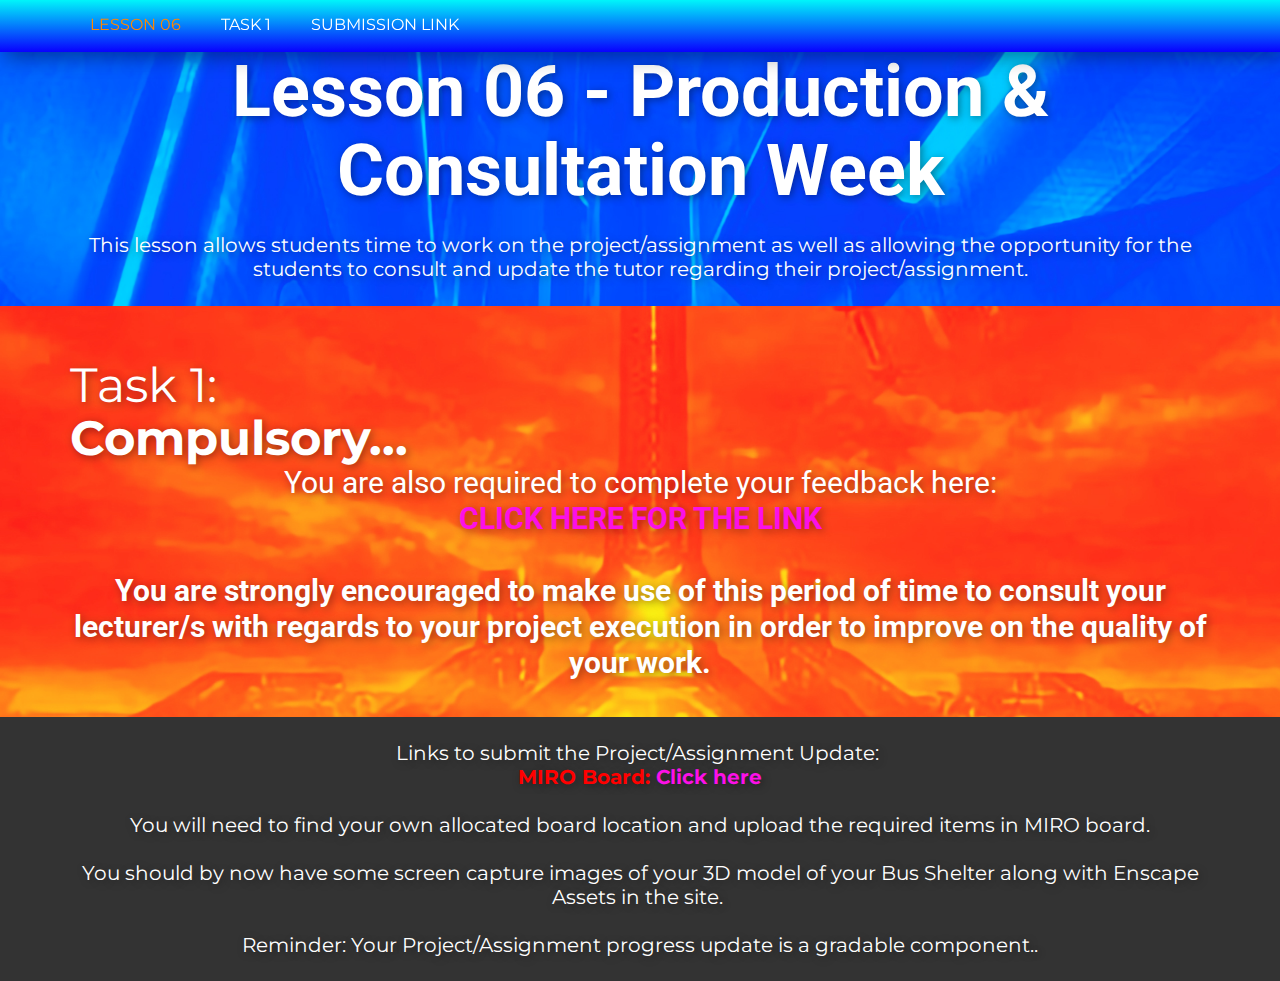
<file: index.html>
<!DOCTYPE html>
<html style="font-size: 16px;" lang="en"><head>
    <meta name="viewport" content="width=device-width, initial-scale=1.0">
    <meta charset="utf-8">
    <meta name="keywords" content="Lesson 01 -&nbsp;Lesson Title Name, Topic Title 01:Topic Name, Topic Title 02:Topic Name">
    <meta name="description" content="">
    <title>Lesson 06</title>
    <link rel="stylesheet" href="nicepage.css" media="screen">
<link rel="stylesheet" href="Lesson-06.css" media="screen">
    <script class="u-script" type="text/javascript" src="jquery.js" defer=""></script>
    <script class="u-script" type="text/javascript" src="nicepage.js" defer=""></script>
    <meta name="generator" content="Nicepage 5.10.8, nicepage.com">
    <link id="u-theme-google-font" rel="stylesheet" href="https://fonts.googleapis.com/css?family=Roboto:100,100i,300,300i,400,400i,500,500i,700,700i,900,900i|Open+Sans:300,300i,400,400i,500,500i,600,600i,700,700i,800,800i">
    <link id="u-page-google-font" rel="stylesheet" href="https://fonts.googleapis.com/css?family=Montserrat:100,100i,200,200i,300,300i,400,400i,500,500i,600,600i,700,700i,800,800i,900,900i">
    
    
    
    
    
    <script type="application/ld+json">{
		"@context": "http://schema.org",
		"@type": "Organization",
		"name": ""
}</script>
    <meta name="theme-color" content="#fc10e7">
    <meta property="og:title" content="Lesson 06">
    <meta property="og:type" content="website">
  <meta data-intl-tel-input-cdn-path="intlTelInput/"></head>
  <body data-home-page="Lesson-06.html" data-home-page-title="Lesson 06" class="u-body u-image u-overlap u-xl-mode" data-lang="en" style="background-position: 50% 50%; background-attachment: fixed; background-image: url(&quot;images/04.3.jpg&quot;);"><header class="u-box-shadow u-clearfix u-gradient u-header u-sticky u-sticky-53bc u-header" id="Menu"><div class="u-clearfix u-sheet u-sheet-1">
        <nav class="u-menu u-menu-one-level u-menu-open-right u-offcanvas u-menu-1">
          <div class="menu-collapse u-custom-font u-font-montserrat" style="font-size: 1rem; letter-spacing: 0px; text-transform: uppercase; font-weight: 500;">
            <a class="u-button-style u-custom-hover-color u-custom-left-right-menu-spacing u-custom-padding-bottom u-custom-text-active-color u-custom-text-color u-custom-text-hover-color u-custom-text-shadow u-custom-top-bottom-menu-spacing u-nav-link u-text-active-palette-1-base u-text-hover-palette-2-base u-text-white" href="#">
              <svg class="u-svg-link" viewBox="0 0 24 24"><use xmlns:xlink="http://www.w3.org/1999/xlink" xlink:href="#menu-hamburger"></use></svg>
              <svg class="u-svg-content" version="1.1" id="menu-hamburger" viewBox="0 0 16 16" x="0px" y="0px" xmlns:xlink="http://www.w3.org/1999/xlink" xmlns="http://www.w3.org/2000/svg"><g><rect y="1" width="16" height="2"></rect><rect y="7" width="16" height="2"></rect><rect y="13" width="16" height="2"></rect>
</g></svg>
            </a>
          </div>
          <div class="u-custom-menu u-nav-container">
            <ul class="u-custom-font u-font-montserrat u-nav u-unstyled u-nav-1"><li class="u-nav-item"><a class="u-button-style u-nav-link u-text-active-custom-color-5 u-text-body-alt-color u-text-hover-custom-color-4" href="Lesson-06.html" style="padding: 18px 20px;">Lesson 06</a>
</li><li class="u-nav-item"><a class="u-button-style u-nav-link u-text-active-custom-color-5 u-text-body-alt-color u-text-hover-custom-color-4" href="Lesson-06.html#Task1" style="padding: 18px 20px;">Task 1</a>
</li><li class="u-nav-item"><a class="u-button-style u-nav-link u-text-active-custom-color-5 u-text-body-alt-color u-text-hover-custom-color-4" href="Lesson-06.html#Submission_Link" style="padding: 18px 20px;">Submission Link</a>
</li></ul>
          </div>
          <div class="u-custom-menu u-nav-container-collapse">
            <div class="u-black u-container-style u-inner-container-layout u-opacity u-opacity-75 u-sidenav">
              <div class="u-inner-container-layout u-sidenav-overflow">
                <div class="u-menu-close"></div>
                <ul class="u-align-center u-nav u-popupmenu-items u-unstyled u-nav-2"><li class="u-nav-item"><a class="u-button-style u-nav-link" href="Lesson-06.html">Lesson 06</a>
</li><li class="u-nav-item"><a class="u-button-style u-nav-link" href="Lesson-06.html#Task1">Task 1</a>
</li><li class="u-nav-item"><a class="u-button-style u-nav-link" href="Lesson-06.html#Submission_Link">Submission Link</a>
</li></ul>
              </div>
            </div>
            <div class="u-black u-menu-overlay u-opacity u-opacity-25"></div>
          </div>
        </nav>
      </div><style class="u-sticky-style" data-style-id="53bc">.u-sticky-fixed.u-sticky-53bc, .u-body.u-sticky-fixed .u-sticky-53bc {
box-shadow: 5px 5px 20px 0 rgba(0,0,0,0.4) !important
}</style></header>
    <section class="skrollable u-clearfix u-section-1" id="Lesson_Title">
      <div class="u-clearfix u-sheet u-sheet-1">
        <h1 class="u-align-center u-text u-text-body-alt-color u-title u-text-1"> Lesson 06 - Production &amp; Consultation Week</h1>
      </div>
    </section>
    <section class="skrollable u-clearfix u-section-2" id="Lesson_Header">
      <div class="u-clearfix u-sheet u-sheet-1">
        <h4 class="u-align-center u-text u-text-body-alt-color u-text-1">
          <br>This lesson allows students time to work on the project/assignment as well as allowing the opportunity for the students to consult and update the tutor regarding their project/assignment.<br>
          <br>
        </h4>
      </div>
    </section>
    <section class="skrollable u-clearfix u-image u-parallax u-section-3" id="Task1" data-image-width="1920" data-image-height="1920">
      <div class="u-clearfix u-sheet u-valign-middle u-sheet-1">
        <h2 class="u-text u-text-body-alt-color u-text-1">
          <span style="font-weight: 400;">
            <br>Task 1:
          </span>
          <br>Compulsory...
        </h2>
        <h3 class="u-align-center u-text u-text-body-alt-color u-text-2"> You are also required to complete your feedback here:<br><b>
            <a href="https://forms.office.com/r/3FKFxaWmqi" class="u-active-none u-border-none u-btn u-button-link u-button-style u-hover-none u-none u-text-palette-1-base u-btn-1" target="_blank">CLICK HERE FOR THE LINK</a></b>
          <br>
          <br>
        </h3>
        <h3 class="u-align-center u-text u-text-body-alt-color u-text-3"><b>You are strongly encouraged to make use of this period of time to consult your lecturer/s with regards to your project execution in order to improve on the quality of your work.</b>
          <br>
          <br>
        </h3>
      </div>
    </section>
    <section class="u-clearfix u-grey-80 u-section-4" id="Submission_Link">
      <div class="u-clearfix u-sheet u-valign-middle u-sheet-1">
        <h5 class="u-align-center u-text u-text-1">
          <br> Links to submit the Project/Assignment Update:&nbsp;<span style="font-weight: 700;" class="u-text-custom-color-1">
            <br>MIRO Board: <a href="https://miro.com/welcomeonboard/aVNzODdjVWV6Snh3UEtOZFJZN2lUY25qRjE3OERtNWNsSUxhOHhWZGpJRnlBTmt0TEs5SFZzN21Mc1Q0Z3VmV3wzNDU4NzY0NTUxMzk1NzQ5ODQ1fDI=?share_link_id=194172858670" class="u-active-none u-border-none u-btn u-button-link u-button-style u-hover-none u-none u-text-palette-1-base u-btn-1" target="_blank">Click here</a>
            <br>
            <br>
          </span>You will need to find your own allocated board location and upload the required items in MIRO board.<br>
          <br>You should by now have some screen capture images of your 3D model of your Bus Shelter along with Enscape Assets in the site.<span style="font-weight: 700;">&nbsp;</span>
          <br>
          <br>Reminder: Your Project/Assignment progress update is a gradable component..<br>
          <br>
        </h5>
      </div>
    </section>
    <style class="u-overlap-style">.u-overlap:not(.u-sticky-scroll) .u-header {
background-color: #fc10e7 !important; background-image: linear-gradient(#00f5fa, #0900ff) !important
}</style>

</body></html>
</file>
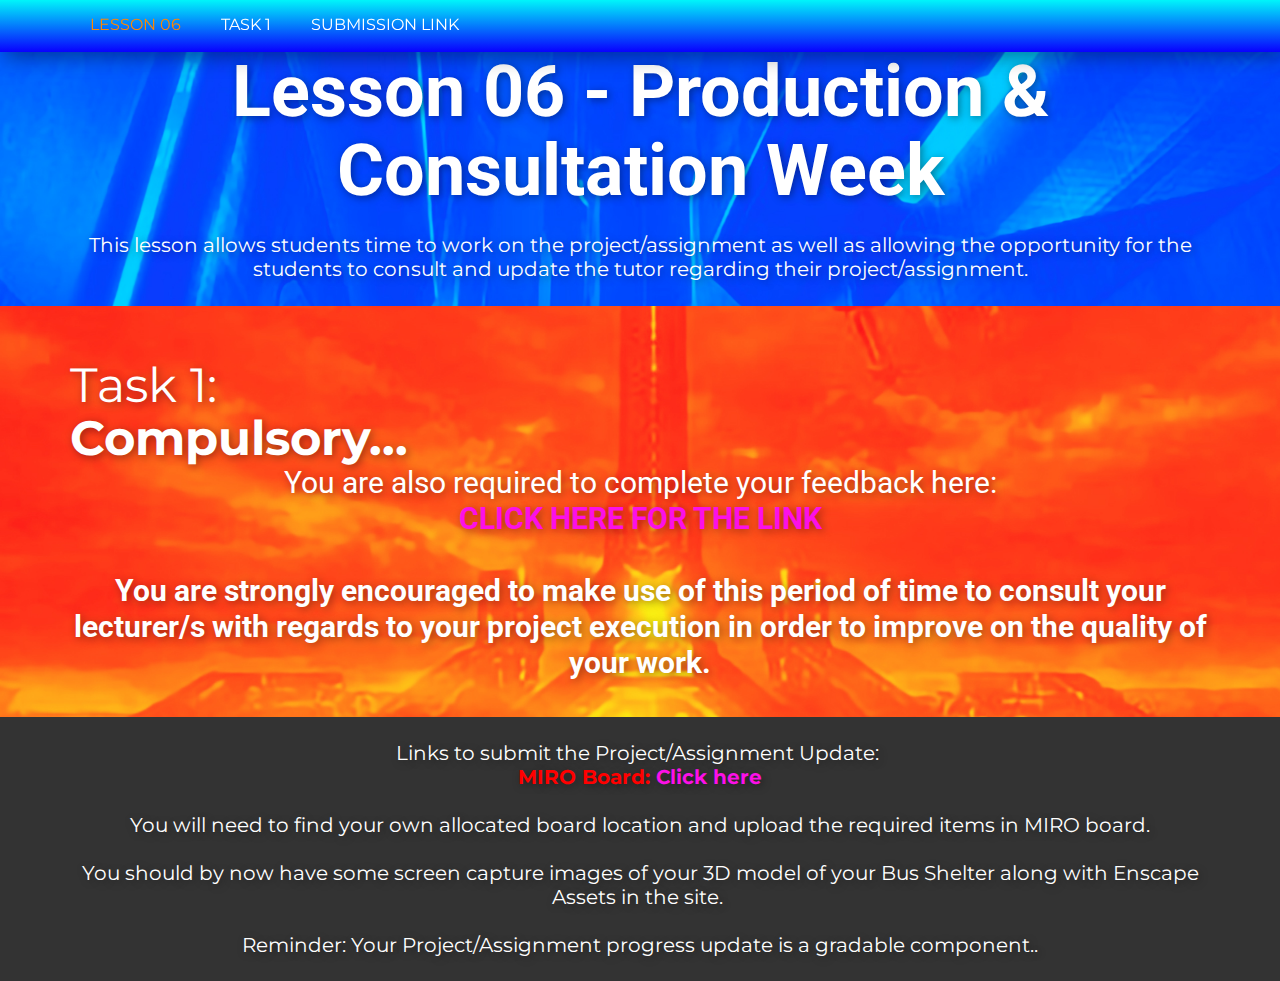
<file: Lesson-06.html>
<!DOCTYPE html>
<html style="font-size: 16px;" lang="en"><head>
    <meta name="viewport" content="width=device-width, initial-scale=1.0">
    <meta charset="utf-8">
    <meta name="keywords" content="Lesson 01 -&nbsp;Lesson Title Name, Topic Title 01:Topic Name, Topic Title 02:Topic Name">
    <meta name="description" content="">
    <title>Lesson 06</title>
    <link rel="stylesheet" href="nicepage.css" media="screen">
<link rel="stylesheet" href="Lesson-06.css" media="screen">
    <script class="u-script" type="text/javascript" src="jquery.js" defer=""></script>
    <script class="u-script" type="text/javascript" src="nicepage.js" defer=""></script>
    <meta name="generator" content="Nicepage 5.10.8, nicepage.com">
    <link id="u-theme-google-font" rel="stylesheet" href="https://fonts.googleapis.com/css?family=Roboto:100,100i,300,300i,400,400i,500,500i,700,700i,900,900i|Open+Sans:300,300i,400,400i,500,500i,600,600i,700,700i,800,800i">
    <link id="u-page-google-font" rel="stylesheet" href="https://fonts.googleapis.com/css?family=Montserrat:100,100i,200,200i,300,300i,400,400i,500,500i,600,600i,700,700i,800,800i,900,900i">
    
    
    
    
    
    <script type="application/ld+json">{
		"@context": "http://schema.org",
		"@type": "Organization",
		"name": ""
}</script>
    <meta name="theme-color" content="#fc10e7">
    <meta property="og:title" content="Lesson 06">
    <meta property="og:type" content="website">
  <meta data-intl-tel-input-cdn-path="intlTelInput/"></head>
  <body class="u-body u-image u-overlap u-xl-mode" data-lang="en" style="background-position: 50% 50%; background-attachment: fixed; background-image: url(&quot;images/04.3.jpg&quot;);"><header class="u-box-shadow u-clearfix u-gradient u-header u-sticky u-sticky-53bc u-header" id="Menu"><div class="u-clearfix u-sheet u-sheet-1">
        <nav class="u-menu u-menu-one-level u-menu-open-right u-offcanvas u-menu-1">
          <div class="menu-collapse u-custom-font u-font-montserrat" style="font-size: 1rem; letter-spacing: 0px; text-transform: uppercase; font-weight: 500;">
            <a class="u-button-style u-custom-hover-color u-custom-left-right-menu-spacing u-custom-padding-bottom u-custom-text-active-color u-custom-text-color u-custom-text-hover-color u-custom-text-shadow u-custom-top-bottom-menu-spacing u-nav-link u-text-active-palette-1-base u-text-hover-palette-2-base u-text-white" href="#">
              <svg class="u-svg-link" viewBox="0 0 24 24"><use xmlns:xlink="http://www.w3.org/1999/xlink" xlink:href="#menu-hamburger"></use></svg>
              <svg class="u-svg-content" version="1.1" id="menu-hamburger" viewBox="0 0 16 16" x="0px" y="0px" xmlns:xlink="http://www.w3.org/1999/xlink" xmlns="http://www.w3.org/2000/svg"><g><rect y="1" width="16" height="2"></rect><rect y="7" width="16" height="2"></rect><rect y="13" width="16" height="2"></rect>
</g></svg>
            </a>
          </div>
          <div class="u-custom-menu u-nav-container">
            <ul class="u-custom-font u-font-montserrat u-nav u-unstyled u-nav-1"><li class="u-nav-item"><a class="u-button-style u-nav-link u-text-active-custom-color-5 u-text-body-alt-color u-text-hover-custom-color-4" href="Lesson-06.html" style="padding: 18px 20px;">Lesson 06</a>
</li><li class="u-nav-item"><a class="u-button-style u-nav-link u-text-active-custom-color-5 u-text-body-alt-color u-text-hover-custom-color-4" href="Lesson-06.html#Task1" style="padding: 18px 20px;">Task 1</a>
</li><li class="u-nav-item"><a class="u-button-style u-nav-link u-text-active-custom-color-5 u-text-body-alt-color u-text-hover-custom-color-4" href="Lesson-06.html#Submission_Link" style="padding: 18px 20px;">Submission Link</a>
</li></ul>
          </div>
          <div class="u-custom-menu u-nav-container-collapse">
            <div class="u-black u-container-style u-inner-container-layout u-opacity u-opacity-75 u-sidenav">
              <div class="u-inner-container-layout u-sidenav-overflow">
                <div class="u-menu-close"></div>
                <ul class="u-align-center u-nav u-popupmenu-items u-unstyled u-nav-2"><li class="u-nav-item"><a class="u-button-style u-nav-link" href="Lesson-06.html">Lesson 06</a>
</li><li class="u-nav-item"><a class="u-button-style u-nav-link" href="Lesson-06.html#Task1">Task 1</a>
</li><li class="u-nav-item"><a class="u-button-style u-nav-link" href="Lesson-06.html#Submission_Link">Submission Link</a>
</li></ul>
              </div>
            </div>
            <div class="u-black u-menu-overlay u-opacity u-opacity-25"></div>
          </div>
        </nav>
      </div><style class="u-sticky-style" data-style-id="53bc">.u-sticky-fixed.u-sticky-53bc, .u-body.u-sticky-fixed .u-sticky-53bc {
box-shadow: 5px 5px 20px 0 rgba(0,0,0,0.4) !important
}</style></header>
    <section class="skrollable u-clearfix u-section-1" id="Lesson_Title">
      <div class="u-clearfix u-sheet u-sheet-1">
        <h1 class="u-align-center u-text u-text-body-alt-color u-title u-text-1"> Lesson 06 - Production &amp; Consultation Week</h1>
      </div>
    </section>
    <section class="skrollable u-clearfix u-section-2" id="Lesson_Header">
      <div class="u-clearfix u-sheet u-sheet-1">
        <h4 class="u-align-center u-text u-text-body-alt-color u-text-1">
          <br>This lesson allows students time to work on the project/assignment as well as allowing the opportunity for the students to consult and update the tutor regarding their project/assignment.<br>
          <br>
        </h4>
      </div>
    </section>
    <section class="skrollable u-clearfix u-image u-parallax u-section-3" id="Task1" data-image-width="1920" data-image-height="1920">
      <div class="u-clearfix u-sheet u-valign-middle u-sheet-1">
        <h2 class="u-text u-text-body-alt-color u-text-1">
          <span style="font-weight: 400;">
            <br>Task 1:
          </span>
          <br>Compulsory...
        </h2>
        <h3 class="u-align-center u-text u-text-body-alt-color u-text-2"> You are also required to complete your feedback here:<br><b>
            <a href="https://forms.office.com/r/3FKFxaWmqi" class="u-active-none u-border-none u-btn u-button-link u-button-style u-hover-none u-none u-text-palette-1-base u-btn-1" target="_blank">CLICK HERE FOR THE LINK</a></b>
          <br>
          <br>
        </h3>
        <h3 class="u-align-center u-text u-text-body-alt-color u-text-3"><b>You are strongly encouraged to make use of this period of time to consult your lecturer/s with regards to your project execution in order to improve on the quality of your work.</b>
          <br>
          <br>
        </h3>
      </div>
    </section>
    <section class="u-clearfix u-grey-80 u-section-4" id="Submission_Link">
      <div class="u-clearfix u-sheet u-valign-middle u-sheet-1">
        <h5 class="u-align-center u-text u-text-1">
          <br> Links to submit the Project/Assignment Update:&nbsp;<span style="font-weight: 700;" class="u-text-custom-color-1">
            <br>MIRO Board: <a href="https://miro.com/app/board/uXjVNheZD0U=/?share_link_id=356570578776" class="u-active-none u-border-none u-btn u-button-link u-button-style u-hover-none u-none u-text-palette-1-base u-btn-1" target="_blank">Click here</a>
            <br>
            <br>
          </span>You will need to find your own allocated board location and upload the required items in MIRO board.<br>
          <br>You should by now have some screen capture images of your 3D model of your Bus Shelter along with Enscape Assets in the site.<span style="font-weight: 700;">&nbsp;</span>
          <br>
          <br>Reminder: Your Project/Assignment progress update is a gradable component..<br>
          <br>
        </h5>
      </div>
    </section>
    <style class="u-overlap-style">.u-overlap:not(.u-sticky-scroll) .u-header {
background-color: #fc10e7 !important; background-image: linear-gradient(#00f5fa, #0900ff) !important
}</style>

</body></html>
</file>
